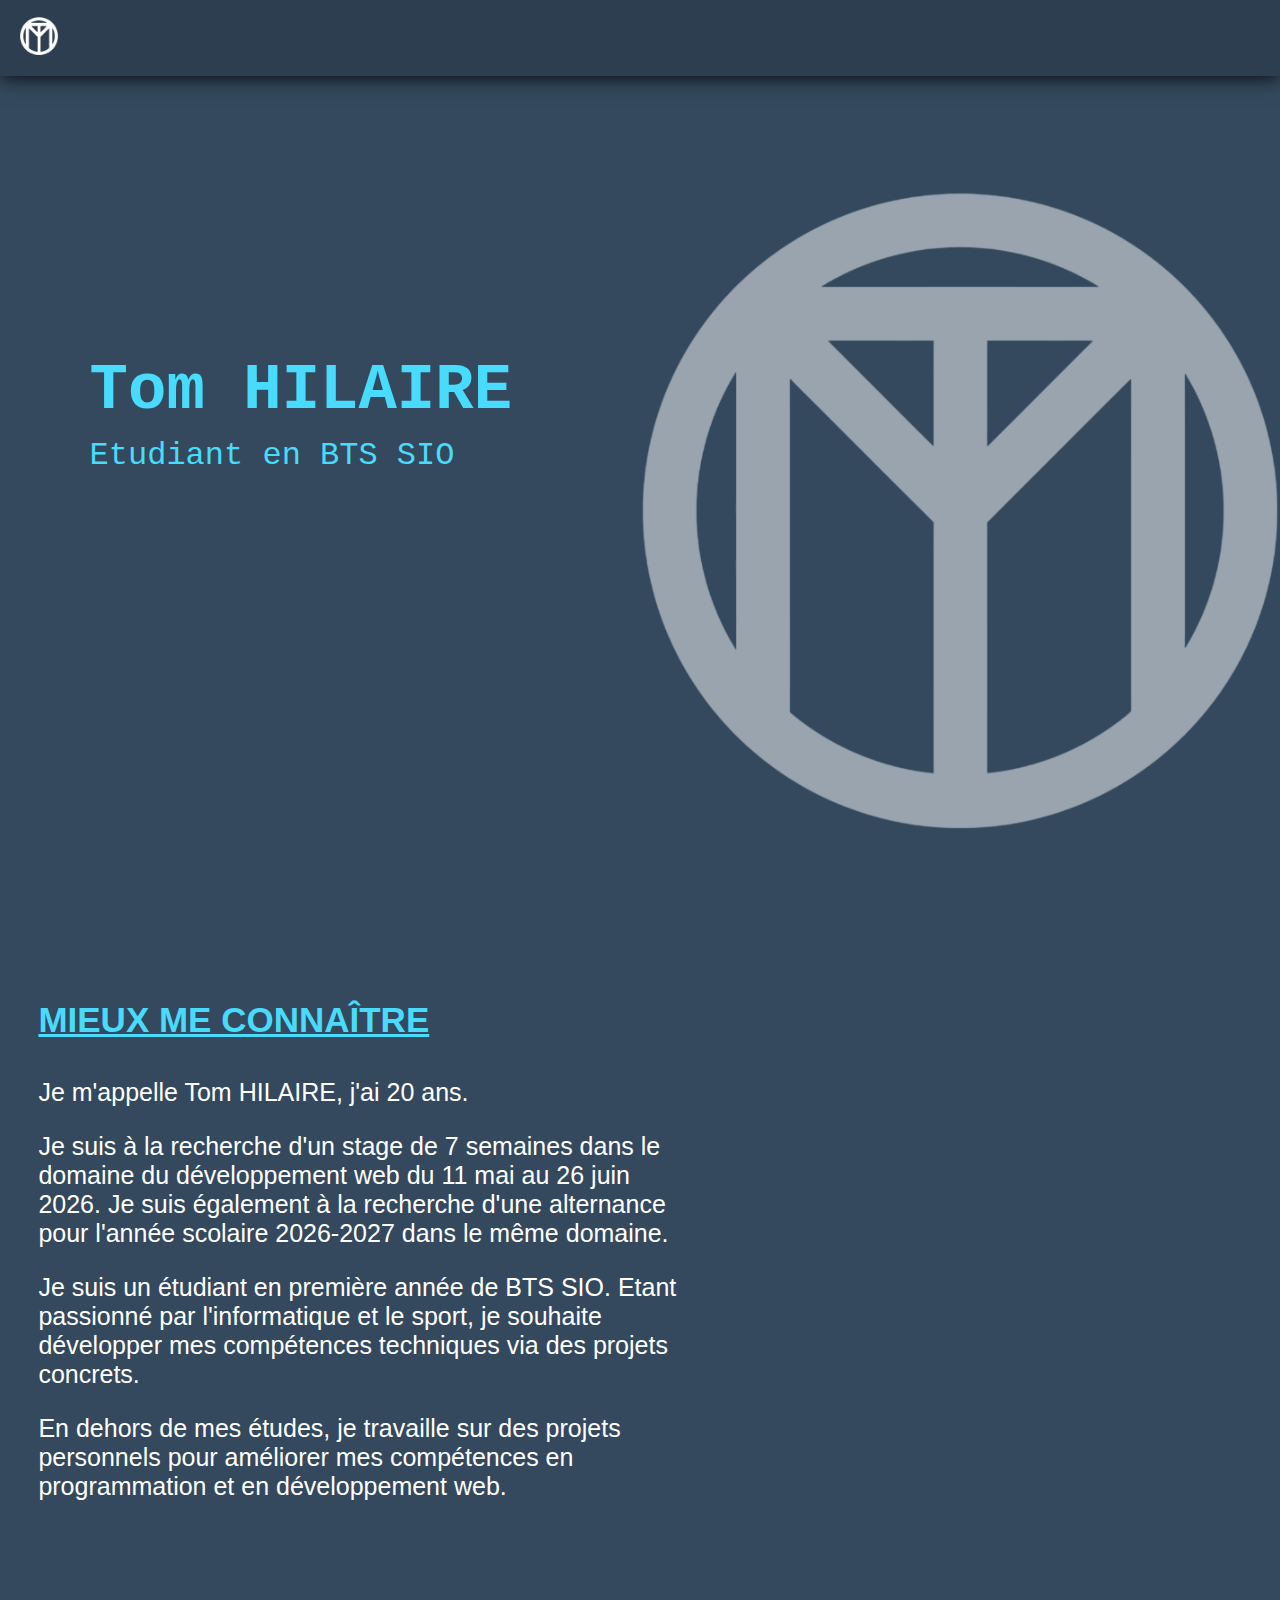
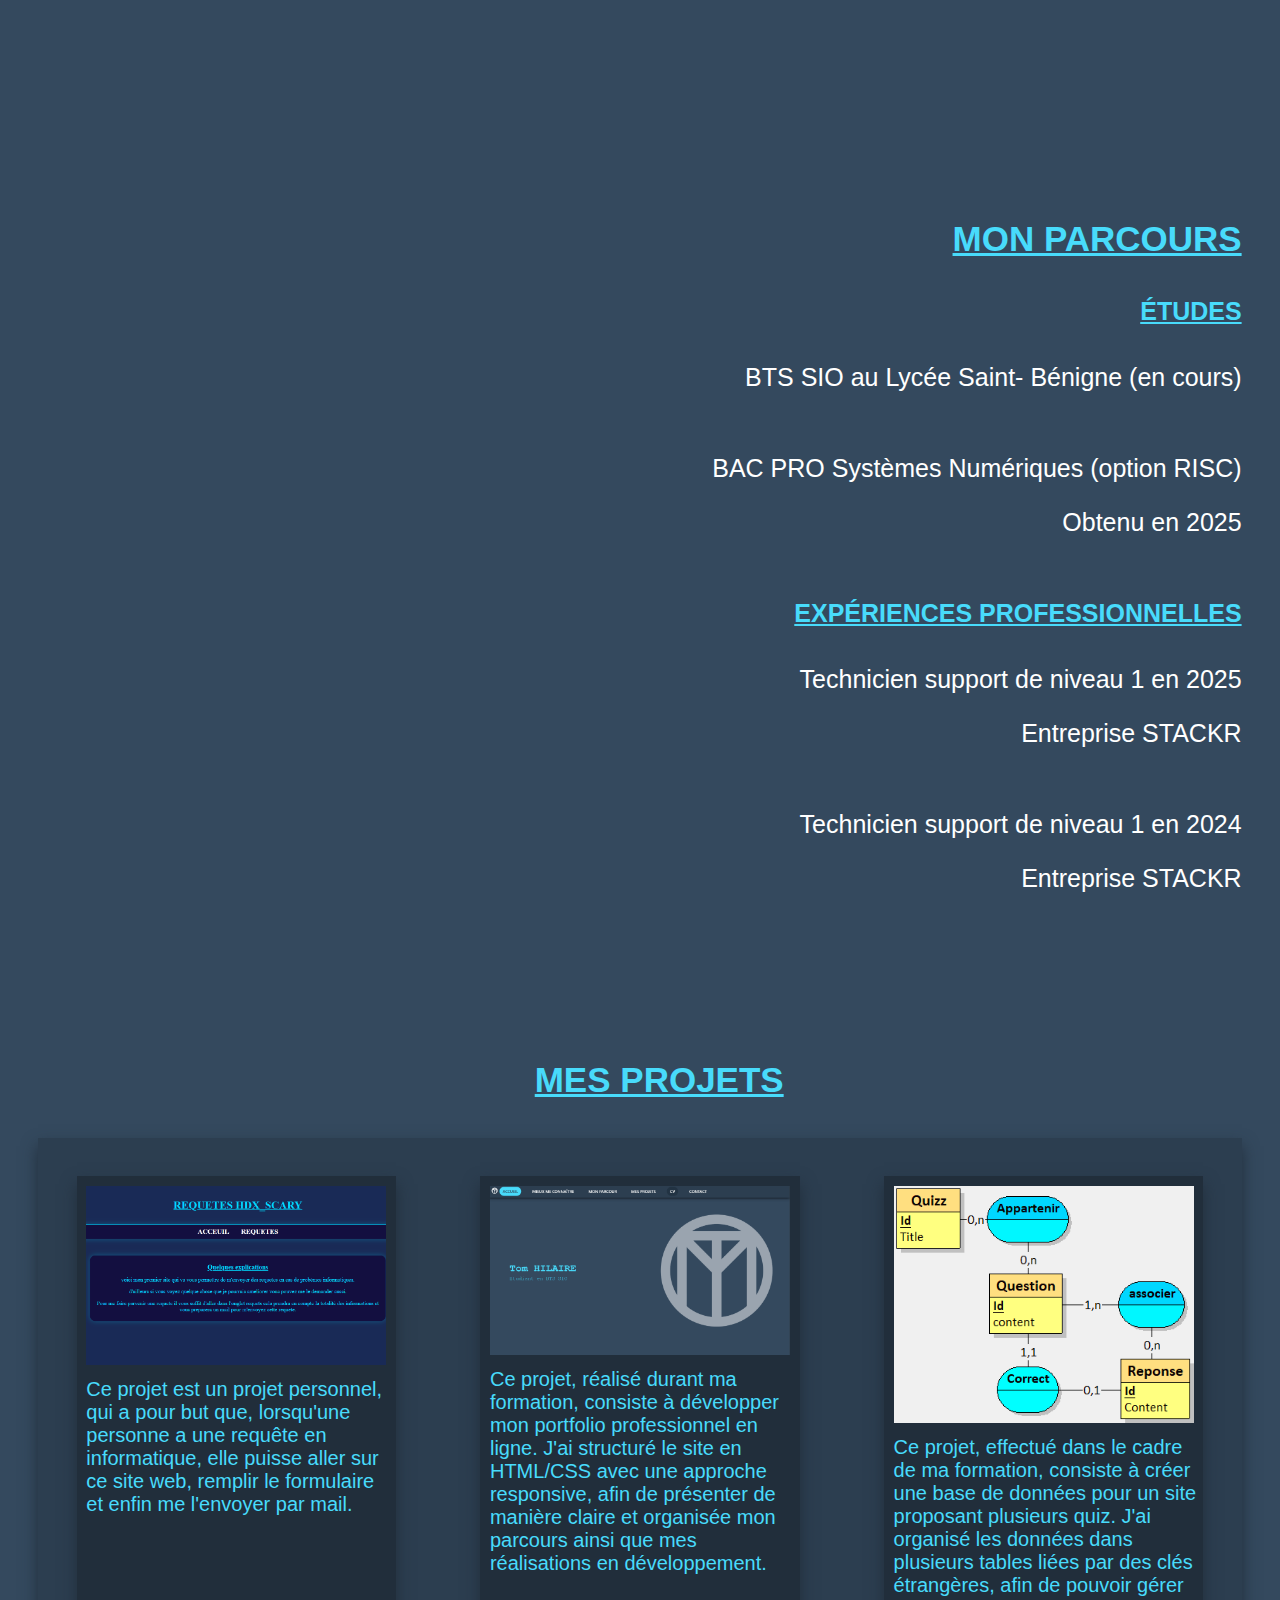
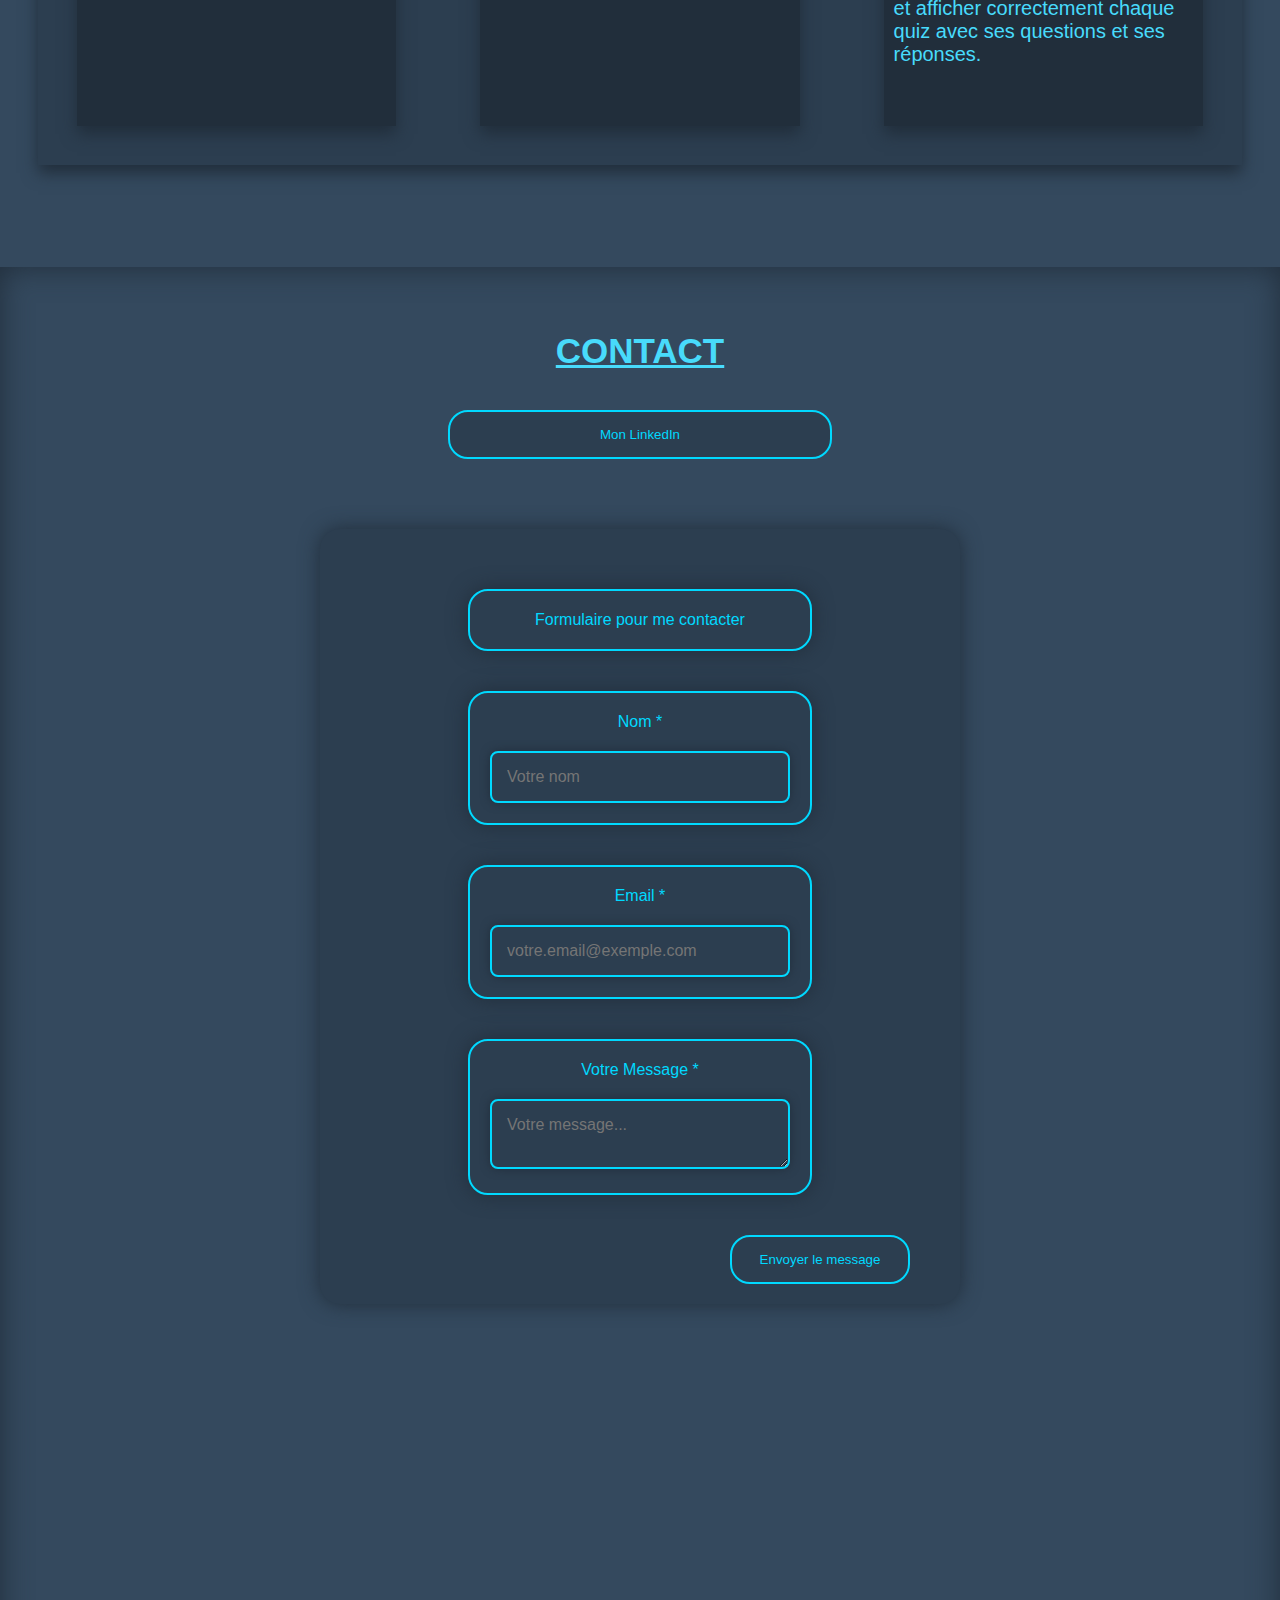
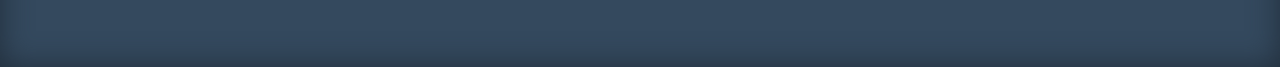
<file: index.html>
<!DOCTYPE html>
<html lang="fr">
<head>
    <!-- Google Tag Manager -->
    <script>(function(w,d,s,l,i){w[l]=w[l]||[];w[l].push({'gtm.start':
    new Date().getTime(),event:'gtm.js'});var f=d.getElementsByTagName(s)[0],
    j=d.createElement(s),dl=l!='dataLayer'?'&l='+l:'';j.async=true;j.src=
    'https://www.googletagmanager.com/gtm.js?id='+i+dl;f.parentNode.insertBefore(j,f);
    })(window,document,'script','dataLayer','GTM-5LLZQWLZ');</script>
    <!-- End Google Tag Manager -->
    <meta charset="UTF-8">
    <meta name="viewport" content="width=device-width, initial-scale=1.0">
    <title>Tom HILAIRE - PORTEFOLIO BTS SIO</title>
    <link rel="stylesheet" href="style.css">
    <link rel="icon" type="image/x-icon" href="favicon.ico">
    <link rel="apple-touch-icon" href="favicon_io/apple-touch-icon.png">
    <link rel="icon" href="favicon.svg">
    <link rel="manifest" href="favicon_io/site.webmanifest">
    <meta name="description" content="Découvrez le portfolio de Tom Hilaire, étudiant en BTS SIO passionné d'informatique. Retrouvez mon parcours, mes expériences professionnelles, mes projets web et mon CV en ligne.">
    <meta name="google-site-verification" content="O14MiB7WK8-Hnk-Jubny6ctHHfBKJqhRbiwjaYF5gbY" />
</head>
<body>
    <!-- Google Tag Manager (noscript) -->
    <noscript><iframe src="https://www.googletagmanager.com/ns.html?id=GTM-5LLZQWLZ"
    height="0" width="0" style="display:none;visibility:hidden"></iframe></noscript>
    <!-- End Google Tag Manager (noscript) -->
    <nav>
        <img id="lg" src="image/logo1.png" alt="Photo de profil" >
        <div id="menu">
            <a href="#tom-link" class="nav-link active">ACCUEIL</a>
            <a href="#mmc-link" class="nav-link">MIEUX ME CONNAÎTRE</a>
            <a href="#PARCOUR" class="nav-link">MON PARCOURS</a>
            <a href="#PROJETS" class="nav-link">MES PROJETS</a>
            <a href="CV.html" id="CV" >CV</a>
            <a href="#casecontact" class="nav-link" id="CONTACT">CONTACT</a>
        </div>
    </nav>
    <main>
        <section id="tom-link">
            <h1 class="presentation" id="Tom">Tom HILAIRE</h1>
            <p class="presentation">Etudiant en BTS SIO</p>
            <img id="logo" src="image/logo1.png" alt="Photo de profil" >
        </section>
        <section id="mmc-link">
            <h2 id="moi" class="title">MIEUX ME CONNAÎTRE</h2>
            <p class="text">Je m'appelle Tom HILAIRE, j'ai <span id="age"></span> ans. </p>
            <p class="text">Je suis à la recherche d'un stage de 7 semaines dans le domaine du développement web du 11 mai au 26 juin 2026. Je suis également à la recherche d'une alternance pour l'année scolaire 2026-2027 dans le même domaine.</p>
            <p class="text">Je suis un étudiant en première année de BTS SIO. Etant passionné par l'informatique et le sport, je souhaite développer mes compétences techniques via des projets concrets.</p>
            <p class="saut">En dehors de mes études, je travaille sur des projets personnels pour améliorer mes compétences en programmation et en développement web.</p>

        </section>
        <section id="PARCOUR">
            <h2 class="title">MON PARCOURS</h2>
            <h2 class="parcour">ÉTUDES</h2>
            <p class="metier">BTS SIO au Lycée Saint- Bénigne (en cours)</p>
            <p class="txtprc">BAC PRO Systèmes Numériques (option RISC)</p>
            <p class="metier">Obtenu en 2025</p>
            <h2 class="parcour">EXPÉRIENCES PROFESSIONNELLES</h2>
            <p class="txtprc">Technicien support de niveau 1 en 2025</p>
            <p class="metier">Entreprise STACKR</p>
            <p class="txtprc">Technicien support de niveau 1 en 2024</p>
            <p class="metier">Entreprise STACKR</p>
        </section>
        <section id="PROJETS">
            <h2  id="mesprojets">MES PROJETS</h2>
            <div class="caseprojets">
                <div onclick="window.location.href='projet1.html'" class="projet">
                    <img class="pro1" src="image/projet1.3.png" alt="projet1">
                    <p class="texteprojet">Ce projet est un projet personnel, qui a pour but que, lorsqu'une personne a une requête en informatique, elle puisse aller sur ce site web, remplir le formulaire et enfin me l'envoyer par mail.</p>
                </div>
                <div onclick="window.location.href='projet2.html'" id="projet2" class="projet">
                    <img class="pro1" src="image/imgprojet2.png" alt="projet1">
                    <p class="texteprojet">Ce projet, réalisé durant ma formation, consiste à développer mon portfolio professionnel en ligne. J'ai structuré le site en HTML/CSS avec une approche responsive, afin de présenter de manière claire et organisée mon parcours ainsi que mes réalisations en développement.</p>
                </div>
                <div onclick="window.location.href='projet3.html'" id="projet3" class="projet">
                    <img class="pro1" src="image/imgprojet3.png" alt="projet1">
                    <p class="texteprojet">Ce projet, effectué dans le cadre de ma formation, consiste à créer une base de données pour un site proposant plusieurs quiz. J'ai organisé les données dans plusieurs tables liées par des clés étrangères, afin de pouvoir gérer et afficher correctement chaque quiz avec ses questions et ses réponses.</p>
                </div>
            </div>
        </section>
        <section id="casecontact">
            <h2 id="ct">CONTACT</h2>
            <form id="link" action="https://www.linkedin.com/in/tom-hilaire" target="_blank">
                <button id="linkedin" type="submit">Mon LinkedIn</button>
            </form>
            <div>
                <div class="content" style="max-width: 600px;">
                    <p class="formulaire">Formulaire pour me contacter</p>
                    <form id="requeteform">
                        <div class="form-group">
                            <label for="name">Nom *</label>
                            <input type="text" id="name" name="name" placeholder="Votre nom" required>
                        </div>

                        <div class="form-group">
                            <label for="email">Email *</label>
                            <input type="email" id="email" name="email" placeholder="votre.email@exemple.com" required>
                        </div>

                        <div class="form-group">
                            <label for="requete">Votre Message *</label>
                            <textarea id="requete" name="requete" placeholder="Votre message..." required></textarea>
                        </div>

                        <button class="send" type="submit" class="button submit">Envoyer le message</button>
                    </form>
                    <div id="formMessage"></div>
                </div>
            </div>
        </section>
    </main>
    <script src="script.js"></script>
</body>
</html>
</file>
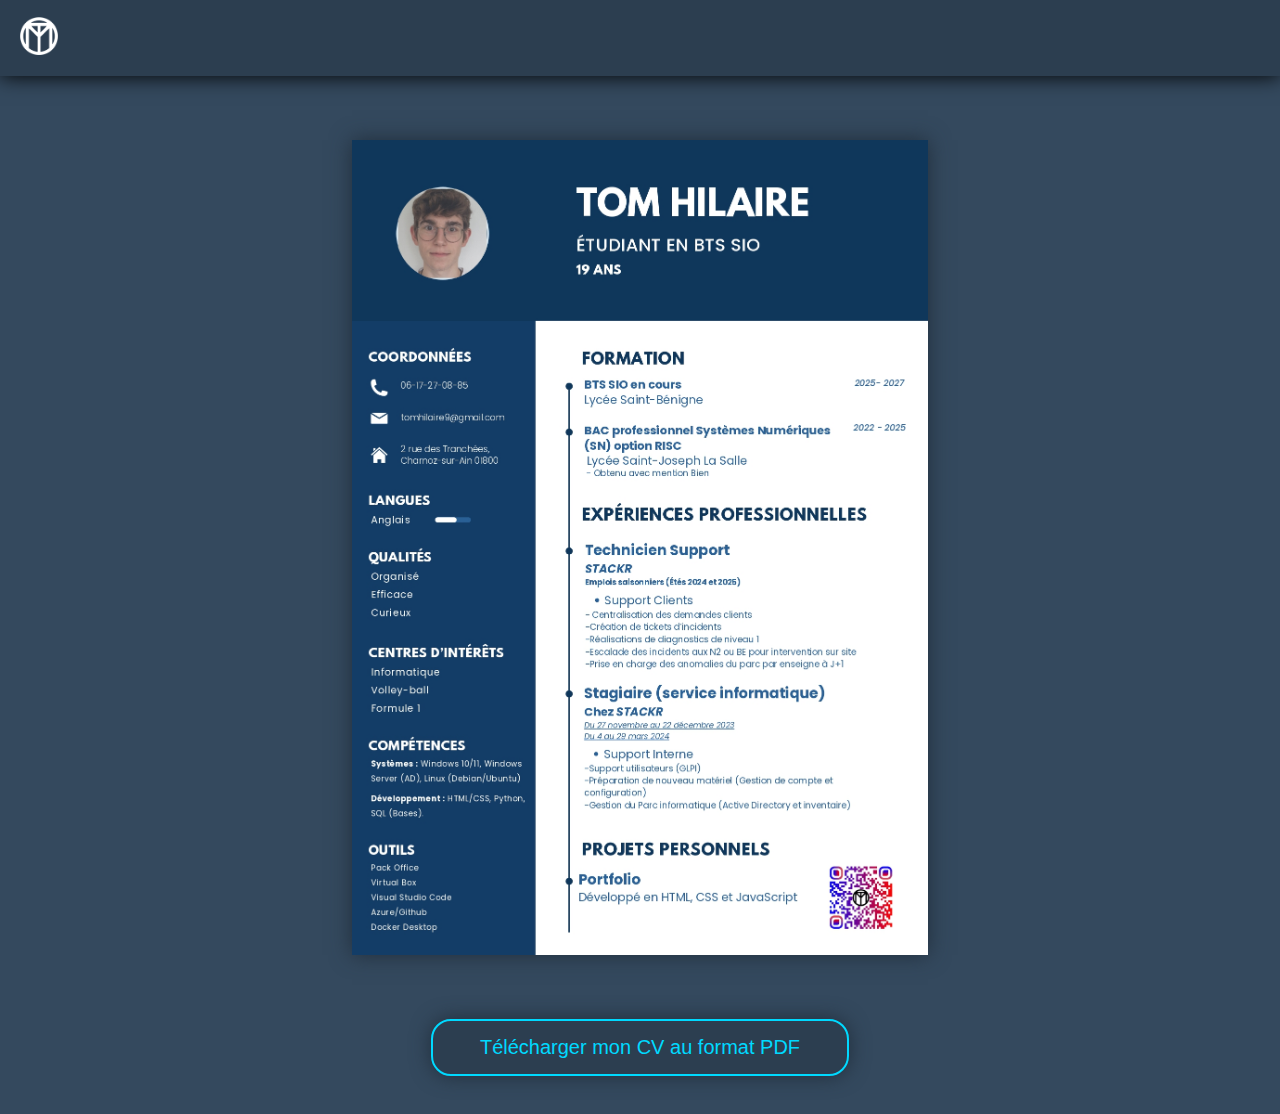
<file: CV.html>
<!DOCTYPE html>
<html lang="fr">
<head>
    <meta charset="UTF-8">
    <meta name="viewport" content="width=device-width, initial-scale=1.0">
    <title>Tom HILAIRE - PORTEFOLIO</title>
    <link rel="icon" type="image/x-icon" href="favicon_io/favicon.ico">
    <link rel="apple-touch-icon" href="favicon_io/apple-touch-icon.png">
    <link rel="manifest" href="favicon_io/site.webmanifest">
    <link rel="stylesheet" href="style.css">
</head>
<body>
    <nav>
        <img id="lg" src="image/logo1.png" alt="Photo de profil" >
        <div id="menu">
            <a href="index.html#Tom">ACCUEIL</a>
            <a href="index.html#moi">MIEUX ME CONNAÎTRE</a>
            <a href="index.html#PARCOUR">MON PARCOURS</a>
            <a href="index.html#PROJETS">MES PROJETS</a>
            <a href="CV.html" id="CV" >CV</a>
            <a href="index.html#casecontact" id="CONTACT">CONTACT</a>
        </div>
    </nav>
    <main>
        <section>
            <img id="imgcv" src="image/CV-TOM.jpg" alt="CV">
        </section>
        <section>
            <a href="image/CV-TOM.pdf" download="CV_Tom_HILAIRE.pdf" id="downloadcv">Télécharger mon CV au format PDF</a>
        </section>
    </main>
    <script src="script.js"></script>
</body>
</file>
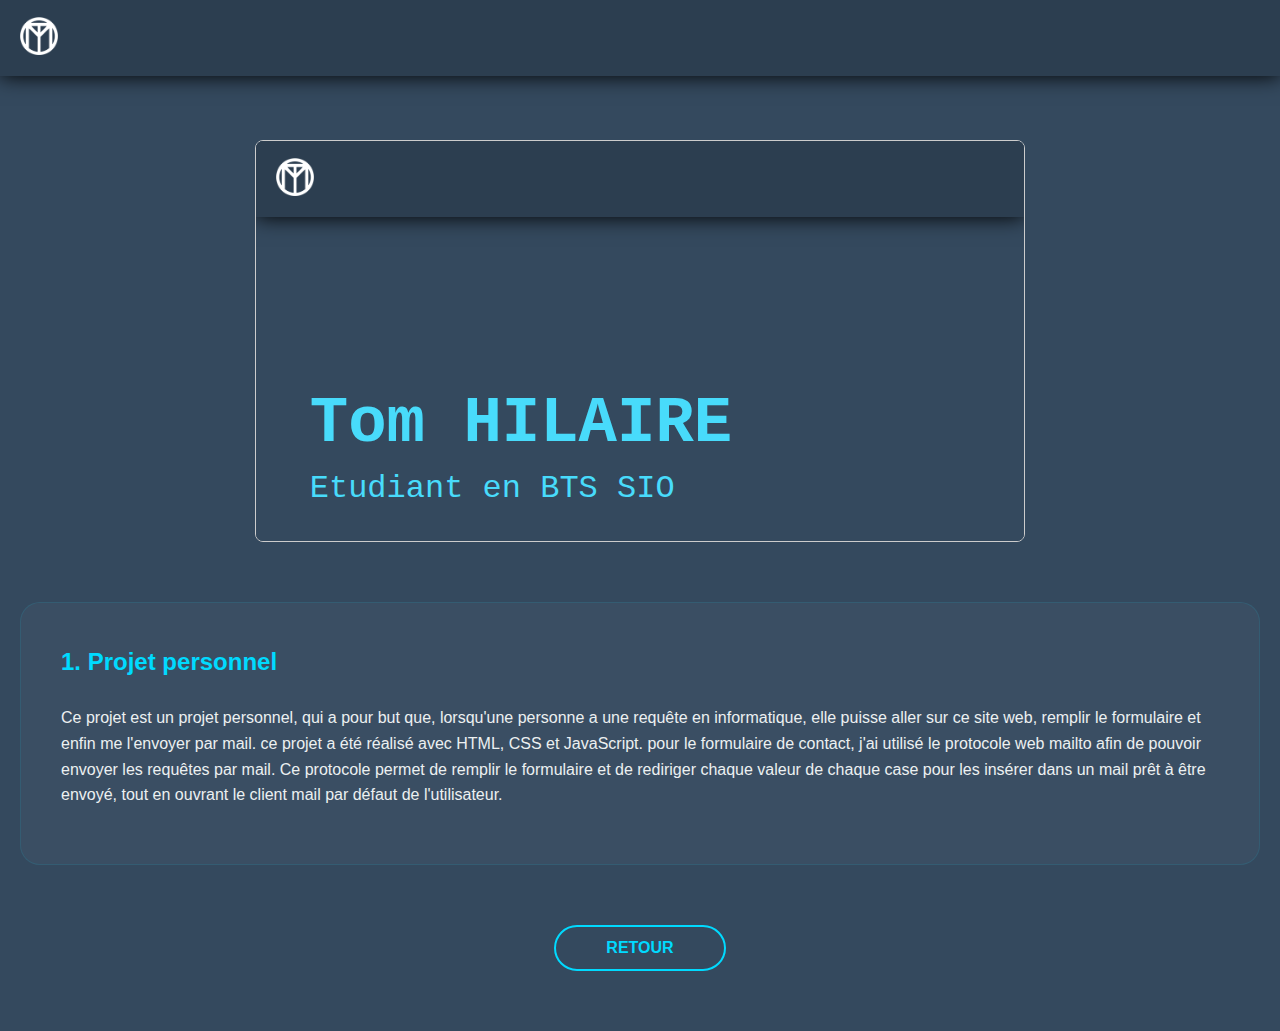
<file: projet1.html>
<!DOCTYPE html>
<html lang="fr">
<head>
    <meta charset="UTF-8">
    <meta name="viewport" content="width=device-width, initial-scale=1.0">
    <title>Tom HILAIRE - PORTEFOLIO</title>
    <link rel="icon" type="image/x-icon" href="favicon_io/favicon.ico">
    <link rel="apple-touch-icon" href="favicon_io/apple-touch-icon.png">
    <link rel="manifest" href="favicon_io/site.webmanifest">
    <link rel="stylesheet" href="style.css">
</head>
<body>
    <nav>
        <img id="lg" src="image/logo1.png" alt="Photo de profil" >
        <div id="menu">
            <a href="index.html#Tom">ACCUEIL</a>
            <a href="index.html#moi">MIEUX ME CONNAÎTRE</a>
            <a href="index.html#PARCOUR">MON PARCOURS</a>
            <a href="index.html#PROJETS">MES PROJETS</a>
            <a href="CV.html" id="CV" >CV</a>
            <a href="index.html#casecontact" id="CONTACT">CONTACT</a>
        </div>
    </nav>
    <main>
        <section class="iframe">
            <iframe src="https://hdxscary.github.io/index.html" 
                title="Aperçu du projet"
                width="60%" 
                height="400px"
                justify-self="center"
                style="border: 1px solid #ccc; border-radius: 8px;">
            </iframe>
        </section >
        <section class="project-details">
            <div class="step-card">
                <div class="texte-pages-projet">
                    <h3>1. Projet personnel</h3>
                    <p>Ce projet est un projet personnel, qui a pour but que, lorsqu'une personne a une requête en informatique, elle puisse aller sur ce site web, remplir le formulaire et enfin me l'envoyer par mail.
                        ce projet a été réalisé avec HTML, CSS et JavaScript. pour le formulaire de contact, j'ai utilisé le protocole web mailto afin de pouvoir envoyer les requêtes par mail. Ce protocole permet de remplir le formulaire et de rediriger chaque valeur de chaque case pour les insérer dans un mail prêt à être envoyé, tout en ouvrant le client mail par défaut de l'utilisateur.
                    </p>
                </div>
            </div>
            <div class="footer-action">
                <a href="index.html#mes-projets" class="btn-retour">retour</a>
            </div>
        </section>
        </main>
    <script src="script.js"></script>
</body>
</file>
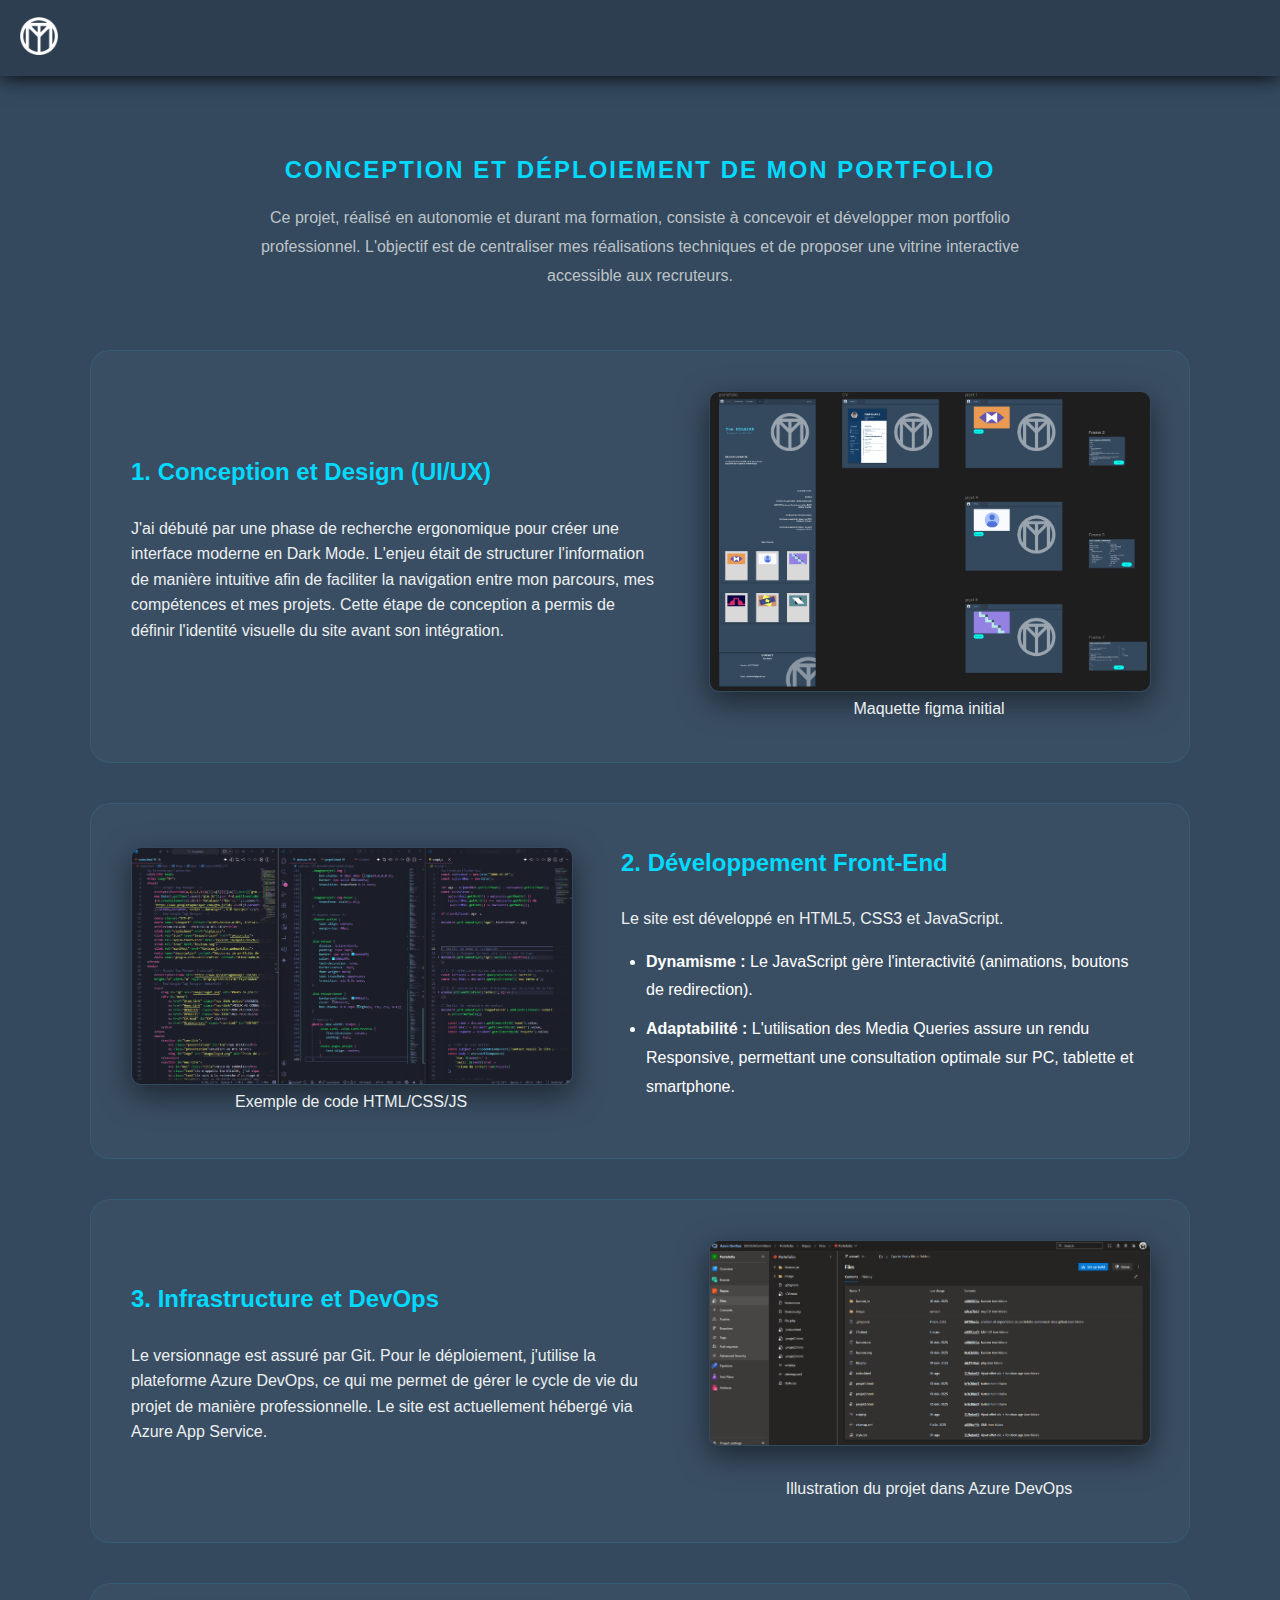
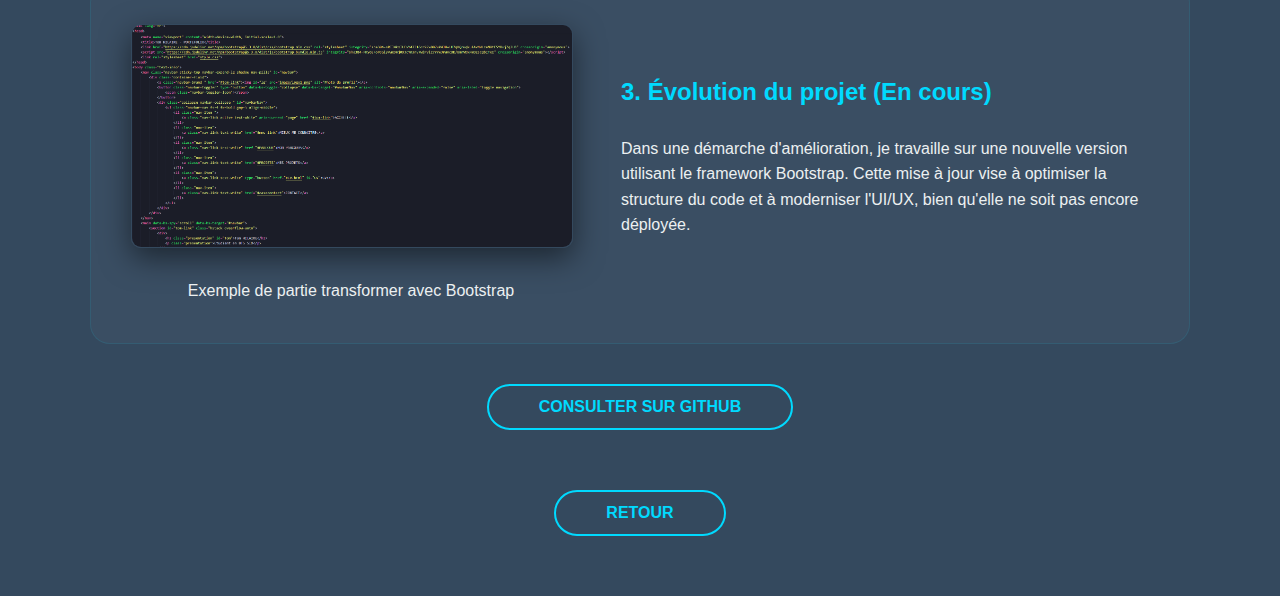
<file: projet2.html>
<!DOCTYPE html>
<html lang="fr">
<head>
    <meta charset="UTF-8">
    <meta name="viewport" content="width=device-width, initial-scale=1.0">
    <title>Tom HILAIRE - PORTEFOLIO</title>
    <link rel="icon" type="image/x-icon" href="favicon_io/favicon.ico">
    <link rel="apple-touch-icon" href="favicon_io/apple-touch-icon.png">
    <link rel="manifest" href="favicon_io/site.webmanifest">
    <link rel="stylesheet" href="style.css">
</head>
<body>
    <nav>
        <img id="lg" src="image/logo1.png" alt="Photo de profil" >
        <div id="menu">
            <a href="index.html#Tom">ACCUEIL</a>
            <a href="index.html#moi">MIEUX ME CONNAÎTRE</a>
            <a href="index.html#PARCOUR">MON PARCOURS</a>
            <a href="index.html#PROJETS">MES PROJETS</a>
            <a href="CV.html" id="CV" >CV</a>
            <a href="index.html#casecontact" id="CONTACT">CONTACT</a>
        </div>
    </nav>
    <main>
        <section class="project-details">
            <div class="container">
                <h2 class="main-title">Conception et Déploiement de mon portfolio</h2>
        
                <p class="project3-intro">
                    Ce projet, réalisé en autonomie et durant ma formation, consiste à concevoir et développer mon portfolio professionnel. L'objectif est de centraliser mes réalisations techniques et de proposer une vitrine interactive accessible aux recruteurs.
                </p>
                <div class="step-card">
                    <div class="texte-pages-projet">
                        <h3>1. Conception et Design (UI/UX)</h3>
                        <p>J'ai débuté par une phase de recherche ergonomique pour créer une interface moderne en Dark Mode. L'enjeu était de structurer l'information de manière intuitive afin de faciliter la navigation entre mon parcours, mes compétences et mes projets. Cette étape de conception a permis de définir l'identité visuelle du site avant son intégration.</p>
                    </div>
                    <div class="imageprojet3">
                        <img src="image/MaquetteFigmaInitial.png" alt="Ma maquette figma">
                        <span class="texte-pages-projet">Maquette figma initial</span>
                    </div>
                </div>

                <div class="step-card reverse">
                    <div class="texte-pages-projet">
                        <h3>2. Développement Front-End</h3>
                        <p>Le site est développé en HTML5, CSS3 et JavaScript.</p>
                        <ul class="custom-list">
                            <li><strong>Dynamisme :</strong> Le JavaScript gère l'interactivité (animations, boutons de redirection).</li>
                            <li><strong>Adaptabilité :</strong> L'utilisation des Media Queries assure un rendu Responsive, permettant une consultation optimale sur PC, tablette et smartphone.</li>
                        </ul>
                    </div>
                    <div class="imageprojet3">
                        <img src="image/CodeHTML-CSS-JS.png" alt="Exemple de code HTML/CSS/JS">
                        <span class="texte-pages-projet">Exemple de code HTML/CSS/JS</span>
                    </div>
                </div>

                <div class="step-card">
                    <div class="texte-pages-projet">
                        <h3>3. Infrastructure et DevOps</h3>
                        <p>Le versionnage est assuré par Git. Pour le déploiement, j'utilise la plateforme Azure DevOps, ce qui me permet de gérer le cycle de vie du projet de manière professionnelle. Le site est actuellement hébergé via Azure App Service.</p>
                    </div>
                    <div class="imageprojet3">
                        <img src="image/AzureDevOpsprojet2.png" alt="Azure DevOps">
                        <span class="texte-pages-projet"><br>Illustration du projet dans Azure DevOps</span>
                    </div>
                </div>
                <div class="step-card reverse">
                    <div class="texte-pages-projet">
                        <h3>3. Évolution du projet (En cours)</h3>
                        <p>Dans une démarche d'amélioration, je travaille sur une nouvelle version utilisant le framework Bootstrap. Cette mise à jour vise à optimiser la structure du code et à moderniser l'UI/UX, bien qu'elle ne soit pas encore déployée.</p>
                    </div>
                    <div class="imageprojet3">
                        <img src="image/CodeBootstrap.png" alt="changement Bootstrap">
                        <span class="texte-pages-projet"><br>Exemple de partie transformer avec Bootstrap</span>
                    </div>
                </div>
                <div style="text-align: center;">
                    <a href="https://github.com/HDXscary/portfolio" target="_blank" class="btn-retour" style="text-decoration: none;">
                        Consulter sur GitHub
                    </a>
                </div>
                <div class="footer-action">
                    <a href="index.html#mes-projets" class="btn-retour">retour</a>
                </div>
            </div>
        </section>
    </main>
    <script src="script.js"></script>
</body>
</file>
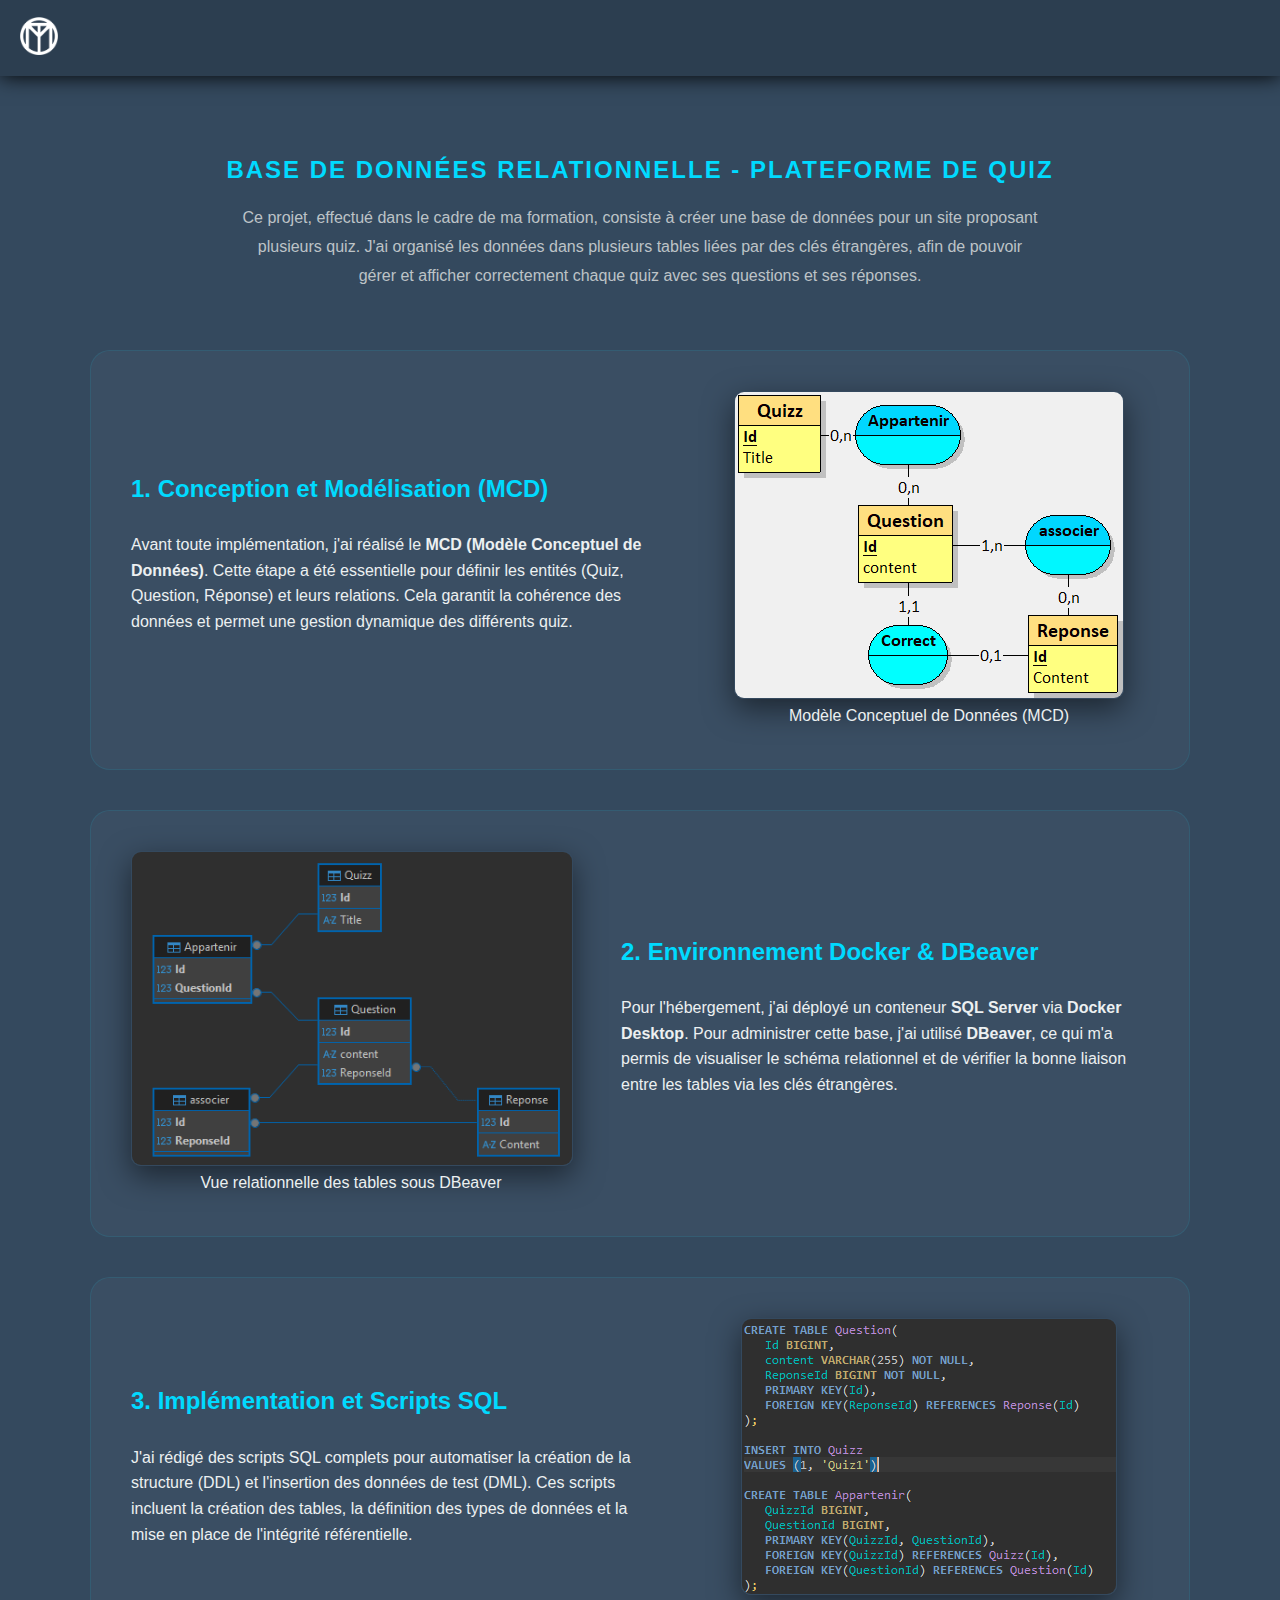
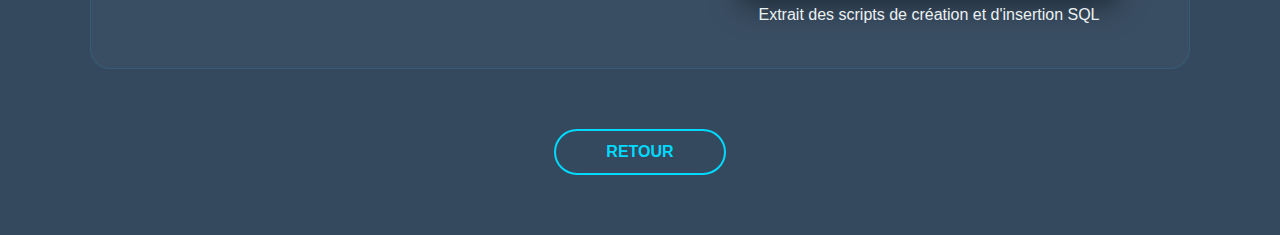
<file: projet3.html>
<!DOCTYPE html>
<html lang="fr">
<head>
    <meta charset="UTF-8">
    <meta name="viewport" content="width=device-width, initial-scale=1.0">
    <title>Tom HILAIRE - PORTEFOLIO</title>
    <link rel="icon" type="image/x-icon" href="favicon_io/favicon.ico">
    <link rel="apple-touch-icon" href="favicon_io/apple-touch-icon.png">
    <link rel="manifest" href="favicon_io/site.webmanifest">
    <link rel="stylesheet" href="style.css">
</head>
<body>
    <nav>
        <img id="lg" src="image/logo1.png" alt="Photo de profil" >
        <div id="menu">
            <a href="index.html#Tom">ACCUEIL</a>
            <a href="index.html#moi">MIEUX ME CONNAÎTRE</a>
            <a href="index.html#PARCOUR">MON PARCOURS</a>
            <a href="index.html#PROJETS">MES PROJETS</a>
            <a href="CV.html" id="CV" >CV</a>
            <a href="index.html#casecontact" id="CONTACT">CONTACT</a>
        </div>
    </nav>
    <main>
        <section class="project-details">
            <div class="container">
                <h2 class="main-title">Base de Données Relationnelle - Plateforme de Quiz</h2>
        
                <p class="project3-intro">
                    Ce projet, effectué dans le cadre de ma formation, consiste à créer une base de données pour un site proposant plusieurs quiz. 
                    J'ai organisé les données dans plusieurs tables liées par des clés étrangères, afin de pouvoir gérer et afficher correctement chaque quiz avec ses questions et ses réponses.
                </p>

                <div class="step-card">
                    <div class="texte-pages-projet">
                        <h3>1. Conception et Modélisation (MCD)</h3>
                        <p>Avant toute implémentation, j'ai réalisé le <strong>MCD (Modèle Conceptuel de Données)</strong>. Cette étape a été essentielle pour définir les entités (Quiz, Question, Réponse) et leurs relations. Cela garantit la cohérence des données et permet une gestion dynamique des différents quiz.</p>
                    </div>
                    <div class="imageprojet3">
                        <img src="image/imgprojet3.png" alt="Mon schéma MCD">
                        <span class="texte-pages-projet">Modèle Conceptuel de Données (MCD)</span>
                    </div>
                </div>

                <div class="step-card reverse">
                    <div class="texte-pages-projet">
                        <h3>2. Environnement Docker & DBeaver</h3>
                        <p>Pour l'hébergement, j'ai déployé un conteneur <strong>SQL Server</strong> via <strong>Docker Desktop</strong>. Pour administrer cette base, j'ai utilisé <strong>DBeaver</strong>, ce qui m'a permis de visualiser le schéma relationnel et de vérifier la bonne liaison entre les tables via les clés étrangères.</p>
                    </div>
                    <div class="imageprojet3">
                        <img src="image/dbeaverprojet3.png" alt="Schéma relationnel DBeaver">
                        <span class="texte-pages-projet">Vue relationnelle des tables sous DBeaver</span>
                    </div>
                </div>

                <div class="step-card">
                    <div class="texte-pages-projet">
                        <h3>3. Implémentation et Scripts SQL</h3>
                        <p>J'ai rédigé des scripts SQL complets pour automatiser la création de la structure (DDL) et l'insertion des données de test (DML). Ces scripts incluent la création des tables, la définition des types de données et la mise en place de l'intégrité référentielle.</p>
                    </div>
                    <div class="imageprojet3">
                        <img src="image/scriptsprojet3.png" alt="Mes scripts SQL">
                        <span class="texte-pages-projet"><br>Extrait des scripts de création et d'insertion SQL</span>
                    </div>
                </div>
                <div class="footer-action">
                    <a href="index.html#mes-projets" class="btn-retour">retour</a>
                </div>
            </div>
        </section>
    </main>
    <script src="script.js"></script>
</body>
</file>
<file: style.css>
html {
    scroll-behavior: smooth;
    font-family: 'Segoe UI', Tahoma, Geneva, Verdana, sans-serif;
}

body{
    background: #34495E;
    margin: 0;
}

nav {
    display: flex;
    flex-wrap: wrap;
    background: #2C3E50;
    padding: 12px 20px;
    position: sticky;
    top: 0;
    z-index: 2;
    box-shadow: 0 0 20px;
}

#lg{
    width: 38px;
    position:absolute;
    top: 17px;
}

#menu{
    display: flex;
    flex-direction: row;

}

#menu a {
    color: white;
    text-decoration: none;
    padding: 12px 20px;
    font-weight: 600;
    transition: color 0.3s, background 0.3s;
    border-radius: 50px;
    font-size: 25px;
    margin-left: 50px;
}

#CV{
    background-color: #223343;
}

#menu :hover{
    color: red;
}

#menu a.active {
    background: #48DBFB;
    color: #2C3E50;
}

@media screen and (max-width: 1509px) {
  #lg {
    display: block;
  }
 
  nav{
    min-height: 52px;
  }

  #menu {
    display: none;
    flex-direction: column;
  }
 
  #menu.show {
    margin-left: 40px;
    display: flex;
  }
 
  #menu a {
    margin: 10px 0;
    display: block;
  }
}
 
@media screen and (min-width: 1510px) {
 
  #menu {
    display: flex !important;
    flex-direction: row;
  }
}

.presentation{
    color: #48DBFB;
    font-family: 'Courier New', Courier, monospace;
    margin: 10px 0px;
    font-size: 32px;
    margin-left: 7%;
}

#Tom {
    padding-top:21% ;
    font-size: 64px;
}

#logo {
    opacity:50%;
    margin-left: 57%;
    margin-top: -28%;
    z-index: 1;
    padding-top: 5%;
}

@media (max-width: 1666px) {
    #logo {
        margin-left: 50%;
        width: 50%;
    }
}

@media (max-width: 1440px) {
    #logo {
        margin-left: 50%;
    }
}


@media (max-width: 1024px) {
    #logo {
        display: none;
    }
}



.title{
    margin-top: 8%;
    font-size: 35px;
    color: #48DBFB;
    margin-left: 3%;
    margin-bottom: 3%;
    text-decoration: underline;
    padding-top: 5%;
}

.text{
    font-size: 25px;
    color: #fff;
    margin-left: 3%;
    max-width: 50%;
}

.txtprc{
    font-size: 25px;
    color: #fff;
    margin-left: 3%;
}

.parcour{
    text-decoration: underline;
    margin-bottom: 3%;
    font-size: 25px;
    color: #48DBFB;
}

#PARCOUR{
    color: #fff;
    text-align: right;
    margin-right: 3%;
}

.metier{
    margin-bottom: 5%;
    font-size: 25px;
    margin-left: 3%;
}

.saut{
    margin-bottom: 20%;
    font-size: 25px;
    margin-left: 3%;
    color: #fff;
    max-width: 50%;
}

.caseprojets{
    display: grid;
    grid-template-columns: repeat(3,1fr);
    width: 88%;
    height: 550px;
    background: #2C3E50;
    margin-left: 3%;
    box-shadow: 0 8px 15px #212e3b;
    padding: 3%;
    overflow-x: auto;
}
@media (max-width: 1200px) {
    .projet { 
        min-width: 200px;
        margin: 0 10px;
    }
}

#casecontact{
    height: 1400px;
    width: 100%;
    text-align: center;
    box-shadow: inset 0 0 30px #212e3b;
    margin:8% 0 0 0
}

#Numéro{
    justify-self: center;
    width: 40%;
    padding: 3%;
    background-color: #2C3E50;
    box-shadow: 0 0 20px #212e3b;
    overflow-x: auto;
    margin: 0 27vw;
}

.content{
    margin:70px auto;
    width: 50%;
    height: 10%;
    padding: 20px;
    background: #2C3E50;
    border-radius: 20px;
    box-shadow: 0 0 20px #212e3b;
    align-items: center;
    text-align: center;
    color: #00d9ff;
}
.form-group label{
    display: block;
    margin-bottom: 20px;
    overflow-x: auto;
}
.form-group{
    margin:40px auto;
    width: 50%;
    height: 10%;
    padding: 20px;
    background: #2C3E50;
    border-radius: 20px;
    box-shadow: 0 0 20px #212e3b;
    align-items: center;
    color: #00d9ff;
    border: 2px solid #00d9ff;
}

.formulaire{
    margin:40px auto;
    width: 50%;
    height: 10%;
    padding: 20px;
    background: #2C3E50;
    border-radius: 20px;
    box-shadow: 0 0 20px #212e3b;
    align-items: center;
    color: #00d9ff;
    border: 2px solid #00d9ff;
    overflow-x: auto;
}
.form-group input, .form-group textarea {
    width: 100%;
    padding: 15px;
    background: #2C3E50;
    border: 2px solid #00d9ff;
    border-radius: 8px;
    color: #fff;
    font-size: 1rem;
    font-family: 'Arial', sans-serif;
    transition: all 0.3s ease;
    box-shadow: 0 0 10px #212e3b;
    box-sizing: border-box;
}

.send{
    margin-left: 60%;
    width: 30%;
    padding: 15px;
    border-radius: 20px;
    border: 2px solid #00d9ff;
    background: #2C3E50;
    color: #00d9ff;
    box-sizing: border-box;
    overflow: auto;
    text-decoration: none;
}

.send:hover {
    background-color: #00daff;
    color: #1b2631;
    box-shadow: 0 0 20px rgba(0, 218, 255, 0.4);
    cursor: pointer;
}

#ct{
    margin-top: 8%;
    font-size: 35px;
    color: #48DBFB;
    margin-bottom: 3%;
    text-decoration: underline;
    padding-top: 5%;
}

#linkedin {
    width: 30%;
    padding: 15px;
    border-radius: 20px;
    border: 2px solid #00d9ff;
    background: #2C3E50;
    color: #00d9ff;
    box-sizing: border-box;
    overflow: auto;
}

#linkedin:hover {
    background-color: #00daff;
    color: #1b2631;
    box-shadow: 0 0 20px rgba(0, 218, 255, 0.4);
    cursor: pointer;
}







/* CV Image */
#imgcv{
    width: 45%;
    display: block;
    margin-left: auto;
    margin-right: auto;
    margin-top: 5%;
    margin-bottom: 5%;
    box-shadow: 0 0 20px #212e3b;
}

#downloadcv{
    display: block;
    width: 30%;
    margin-left: auto;
    margin-right: auto;
    margin-bottom: 3%;
    text-align: center;
    padding: 15px;
    background-color: #2C3E50;
    color: #00d9ff;
    text-decoration: none;
    border-radius: 20px;
    box-shadow: 0 0 20px #212e3b;
    font-size: 20px;
    border: 2px solid #00d9ff;
}

#downloadcv:hover {
    background-color: #00daff;
    color: #1b2631;
    box-shadow: 0 0 20px rgba(0, 218, 255, 0.4);
    cursor: pointer;
}

/* Projet1 Images */
.iframe {
    display: flex;
    justify-content: center;
    align-items: center;
    margin-top: 5%;
}

/* Projet2 Images */
#imgprojet2{
    width: 45%;
    display: block;
    margin-left: auto;
    margin-right: auto;
    margin-top: 5%;
    margin-bottom: 5%;
    box-shadow: 0 0 20px #212e3b;
}

#code-projet{
    color: #00d9ff;
    width: fit-content;
    justify-self: center;
    background-color: #223343;
    border-radius: 50px;
    padding: 15px;
    overflow-x: auto;
}

pre {
  /* 1. Active le scroll horizontal (le slide) */
  overflow-x: auto; 
  
  /* 2. Empêche le bloc de dépasser la largeur de l'écran (mobile) */
  max-width: 75%;
  
  /* 3. Force le code à rester sur une seule ligne (pas de retour à la ligne automatique) */
  white-space: pre; 
  
  /* 4. Pour un défilement fluide sur mobile (iOS) */
  -webkit-overflow-scrolling: touch;
}


/* Projet */

.projet {
    width: 85%;
    height: 550px;
    box-shadow: rgb(33, 46, 59) 0px 8px 15px;
    overflow-x: auto;
    background: rgb(33, 46, 59);
}

.caseprojets .projet:hover {
    transform: scale(1.05);
    box-shadow: 0 0 20px rgba(0, 218, 255, 0.4);
    cursor: pointer;
}

#mesprojets{
    margin-top: 8%;
    font-size: 35px;
    color: #48DBFB;
    margin-left: 3%;
    margin-bottom: 3%;
    text-decoration: underline;
    text-align: center;
    padding-top: 5%;
}

#projet2{
    justify-self: center;
}

#projet3{
    justify-self: end;
}

.pro1 {
    width: 94%;
    height: auto;
    margin-left: 3%;
    margin-top: 3%;
}

.texteprojet {
    font-size: 20px;
    margin-left: 3%;
    margin-top: 3%;
    color: rgb(72, 219, 251);
}


/*projet3*/

    /* Styles pour l'intégration portfolio */
    .project-details {
        padding: 60px 20px;
    }

    .container {
        max-width: 1100px;
        margin: 0 auto;
    }

    .main-title {
        text-align: center;
        color: #00daff;
        text-transform: uppercase;
        letter-spacing: 2px;
        margin-bottom: 20px;
    }

    .project3-intro {
        text-align: center;
        max-width: 800px;
        margin: 0 auto 60px auto;
        line-height: 1.8;
        color: #bdc3c7;
    }

    /* Cartes de présentation alternées */
    .step-card {
        display: flex;
        align-items: center;
        gap: 50px;
        background: rgba(255, 255, 255, 0.03);
        padding: 40px;
        border-radius: 20px;
        margin-bottom: 40px;
        border: 1px solid rgba(0, 218, 255, 0.1);
    }

    .step-card.reverse {
        flex-direction: row-reverse;
    }

    .texte-pages-projet {
        flex: 1.2;
    }

    .texte-pages-projet h3 {
        color: #00daff;
        font-size: 1.5rem;
        margin-top: 0;
    }

    .texte-pages-projet {
        line-height: 1.6;
        color: #ecf0f1;
    }

    .imageprojet3 {
        flex: 1;
        text-align: center;
    }

    .imageprojet3 img {
        max-width: 100%;
        height: auto;
        border-radius: 10px;
        box-shadow: 0 10px 30px rgba(0,0,0,0.5);
        border: 1px solid #34495e;
        transition: transform 0.3s ease;
    }

    .imageprojet3 img:hover {
        transform: scale(1.02);
    }

    /* Bouton retour */
    .footer-action {
        text-align: center;
        margin-top: 60px;
    }

    .btn-retour {
        display: inline-block;
        padding: 12px 50px;
        border: 2px solid #00daff;
        color: #00daff;
        text-decoration: none;
        border-radius: 30px;
        font-weight: bold;
        text-transform: uppercase;
        transition: all 0.3s ease;
    }

    .btn-retour:hover {
        background-color: #00daff;
        color: #1b2631;
        box-shadow: 0 0 20px rgba(0, 218, 255, 0.4);
    }

    /* Mobile */
    @media (max-width: 850px) {
        .step-card, .step-card.reverse {
            flex-direction: column;
            padding: 25px;
        }
        .texte-pages-projet {
            text-align: center;
        }
    }


    .custom-list {
    list-style-type: disc; /* C'est ce qui crée le point rond */
    padding-left: 25px;    /* Espace à gauche pour aligner les points */
    color: #ffffff;        /* Couleur du texte */
    line-height: 1.8;      /* Espace entre les lignes pour la lisibilité */
}

.custom-list li {
    margin-bottom: 10px;   /* Espace entre chaque point de la liste */
}

/* Style pour le texte en gras */
.custom-list strong {
    font-weight: bold;
    color: #ffffff;        /* Tu peux aussi mettre #00daff si tu veux que les titres brillent */
}

::-webkit-scrollbar {
    width: 10px;      /* Largeur pour le scroll vertical */
    height: 10px;     /* Hauteur pour le scroll horizontal */
}

/* 2. Le fond de la barre (le rail) */
::-webkit-scrollbar-track {
    background: #1b2631; /* Même couleur que ton fond de site */
}

/* 3. La partie mobile (le curseur) */
::-webkit-scrollbar-thumb {
    background: #00daff;    /* Ton bleu cyan */
    border-radius: 10px;    /* Pour un effet arrondi */
    border: 2px solid #1b2631;
}
</file>
